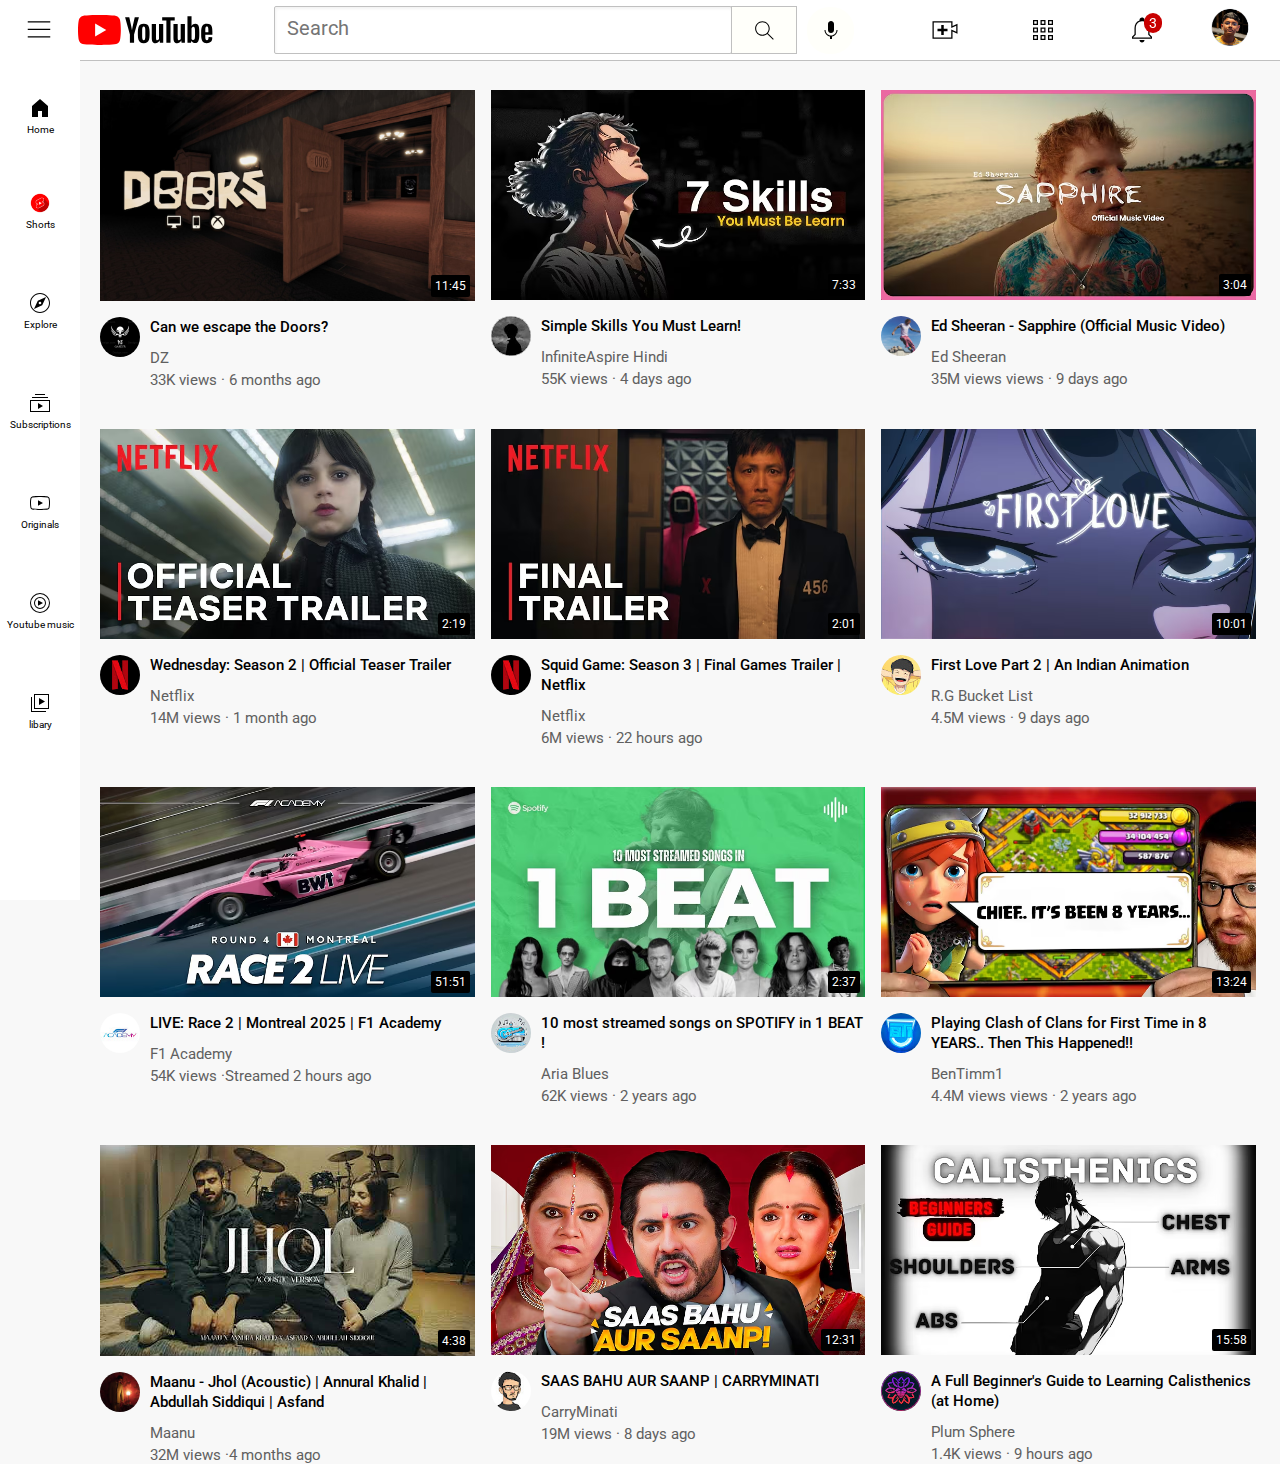
<file: index.html>
<!DOCTYPE html>
                <html>
                    <HEAD>
                        <title>Youtube.com Clone</title>

                        <link rel="preconnect" href="https://fonts.googleapis.com">
                        <link rel="preconnect" href="https://fonts.gstatic.com" crossorigin>
                        <link href="https://fonts.googleapis.com/css2?family=Roboto:ital,wght@0,100..900;1,100..900&display=swap" rel="stylesheet">
                    
                        <link rel="stylesheet" href="css/header.css">
                        <link rel="stylesheet" href="css/paragraph.css">
                        <link rel="stylesheet" href="css/video.css">
                        <link rel="stylesheet" href="css/sidebar.css">

                        
                            </HEAD>
                                <body class="body"> 
                                             
                                        <div class="header">
                                            
                                            <div class="left-row">
                                                <img class="three-lines" src="icons/three lines.svg">
                                                <img class="youtube-logo" src="icons/youtube-logo.svg">
                                            </div>

                                            <div class="center-row">
                                                <input class="search-bar" type="search" placeholder="Search">
                                                <button class="search-button"> <img class="search-icons" src="icons/search.svg"> 
                                                <div class="tooltip">Search</div>
                                                </button>
                                                <button class="voice-button"> <img class="voice-icons" src="icons/voice-search-icon.svg"> 
                                                     <div class="tooltip">Search with your voice</div>
                                                </button>

                                            </div>

                                            <div class="right-row">
                                               
                                                   <div class="upload-icon">
                                                    <img class="upload" src="icons/upload.svg">
                                                      <div class="tooltip">Create
                                                </div>
                                                </div>

                                                <div class="nahi-pata">
                                                  <img class="nahi" src="icons/nahi pata.svg">
                                               <div class="tooltip">Youtube apps
                                                </div>
                                                </div>
                                                
                                                <div class="notification-row">
                                                    <img class="notification" src="icons/notifications.svg">
                                                     <div class="notification-count">3</div>
                                                    <div class="tooltip">Notifications
                                                        
                                                </div>
                                                </div>   

                                                <div class="Profile-Pic">
                                                    <img class="profile" src="PPF/PPF.jpg">
                                                <div class="tooltip">Profile
                                                </div>
                                                </div>
                                            </div>    
                                            
                                        </div>

                                        <div class="sidebar">
                                           <div class="home">
                                            <img class="home-icon" src="icons/home.svg">
                                            <div>Home</div>
                                           </div>
                                           <div class="home">
                                            <img class="shorts" src="icons/shorts.jpg.png">
                                            <div>Shorts</div>
                                           </div>
                                           <div class="home">
                                            <img class="explore" src="icons/explore.svg">
                                            <div>Explore</div>
                                           </div>
                                           <div class="home">
                                            <img class="subs" src="icons/subscriptions.svg">
                                            <div>Subscriptions</div>
                                           </div>
                                           <div class="home">
                                            <img class="originals" src="icons/originals.svg">
                                            <div>Originals</div>
                                           </div>
                                           <div class="home">
                                            <img class="youtube-music" src="icons/youtube-music.svg">
                                            <div>Youtube music</div>
                                           </div>
                                           <div class="home">
                                            <img class="libary" src="icons/library.svg">
                                            <div>libary</div>
                                           </div>
                                        </div>
                                    
                                        

                                <div class="video-grid">

                                    <div class="video-preview">
                                            
                                            <div class="thumnale-row">
                                                <img class="thumnale" src="THUMNALE/THUMNALE-1.avif">
                                                 <div class="time">11:45</div>
                                            </div>
                                            
                                               
                                            

                                        <div class="channel-pic-info">

                                            <div class="logos">
                                                <img class="channel-pic" src="logo/logo-1.jpg">
                                                
                                            </div>

                                            <div class="channel-info">
                                                <p class="video-title">Can we escape the Doors?</p>
                                                <p class="video-author">DZ</p>
                                                <p class="video-stats">33K views &middot; 6 months ago</p>
                                            </div>
                                        </div>   


                                        </div> 

                                        <div class="video-preview">

                                            <div class="thumnale-row">
                                                <img class="thumnale" src="THUMNALE/THUMNALE-2.avif">
                                                <div class="time">7:33</div>
                                            </div>

                                        <div class="channel-pic-info">

                                            <div class="logos">
                                                <img class="channel-pic" src="logo/logo-2.jpg">
                                            </div>

                                            <div class="channel-info">
                                                <p class="video-title">Simple Skills You Must Learn!</p>
                                                <p class="video-author">InfiniteAspire Hindi</p>
                                                <p class="video-stats">55K views &middot; 4 days ago</p>
                                            </div>
                                        </div>
                                        
                                        </div>

                                    <div class="video-preview">

                                        <div class="thumnale-row">
                                                <img class="thumnale" src="THUMNALE/THUMNALE-3.avif">
                                                <div class="time">3:04</div>
                                            </div>

                                        <div class="channel-pic-info">

                                            <div class="logos">
                                                <img class="channel-pic" src="logo/logo-3.jpg">
                                            </div>

                                            <div class="channel-info">
                                                <p class="video-title">Ed Sheeran - Sapphire (Official Music Video)</p>
                                                <p class="video-author">Ed Sheeran</p>
                                                <p class="video-stats">35M views views &middot; 9 days ago</p>
                                            </div>
                                        </div>   


                                    </div>

                                        <div class="video-preview">

                                            <div class="thumnale-row">
                                                <img class="thumnale" src="THUMNALE/THUMNALE-5.avif">
                                                <div class="time">2:19</div>
                                            </div>

                                        <div class="channel-pic-info">

                                            <div class="logos">
                                                <img class="channel-pic" src="logo/logo-4.jpg">
                                            </div>

                                            <div class="channel-info">
                                                <p class="video-title">Wednesday: Season 2 | Official Teaser Trailer</p>
                                                <p class="video-author">Netflix</p>
                                                <p class="video-stats">14M views &middot; 1 month ago</p>
                                            </div>
                                        </div>
                                        
                                        </div>
                                    <div class="video-preview">

                                        <div class="thumnale-row">
                                                <img class="thumnale" src="THUMNALE/THUMNALE-4.avif">
                                                <div class="time">2:01</div>
                                            </div>

                                        <div class="channel-pic-info">

                                            <div class="logos">
                                                <img class="channel-pic" src="logo/logo-4.jpg">
                                            </div>

                                            <div class="channel-info">
                                                <p class="video-title">Squid Game: Season 3 | Final Games Trailer | Netflix</p>
                                                <p class="video-author">Netflix</p>
                                                <p class="video-stats">6M views &middot; 22 hours ago</p>
                                            </div>
                                        </div>   


                                    </div>

                                        <div class="video-preview">

                                            <div class="thumnale-row">
                                                <img class="thumnale" src="THUMNALE/THUMNALE-6.avif">
                                                <div class="time">10:01</div>
                                            </div>

                                        <div class="channel-pic-info">

                                            <div class="logos">
                                                <img class="channel-pic" src="logo/logo-5.jpg">
                                            </div>

                                            <div class="channel-info">
                                                <p class="video-title">First Love Part 2 | An Indian Animation</p>
                                                <p class="video-author">R.G Bucket List</p>
                                                <p class="video-stats">4.5M views &middot; 9 days ago</p>
                                            </div>
                                        </div>
                                        
                                        </div>

                                            <div class="video-preview">
                                            
                                            <div class="thumnale-row">
                                                <img class="thumnale" src="THUMNALE/THUMNALE-12.avif">
                                                <div class="time">51:51</div>
                                            </div>

                                        <div class="channel-pic-info">

                                            <div class="logos">
                                                <img class="channel-pic" src="logo/logo-11.jpg">
                                            </div>

                                            <div class="channel-info">
                                                <p class="video-title">LIVE: Race 2 | Montreal 2025 | F1 Academy</p>
                                                <p class="video-author">F1 Academy</p>
                                                <p class="video-stats">54K views &middot;Streamed 2 hours ago</p>
                                            </div>
                                        </div>   


                                        </div>

                                        <div class="video-preview">

                                            <div class="thumnale-row">
                                                <img class="thumnale" src="THUMNALE/THUMNALE-11.avif">
                                                <div class="time">2:37</div>
                                            </div>

                                        <div class="channel-pic-info">

                                            <div class="logos">
                                                <img class="channel-pic" src="logo/logo-10.jpg">
                                            </div>

                                            <div class="channel-info">
                                                <p class="video-title">10 most streamed songs on SPOTIFY in 1 BEAT !</p>
                                                <p class="video-author">Aria Blues</p>
                                                <p class="video-stats">62K views &middot; 2 years ago</p>
                                            </div>
                                        </div>
                                        
                                        </div>

                                    <div class="video-preview">

                                        <div class="thumnale-row">
                                                <img class="thumnale" src="THUMNALE/THUMNALE-10.avif">
                                                <div class="time">13:24</div>
                                            </div>

                                        <div class="channel-pic-info">

                                            <div class="logos">
                                                <img class="channel-pic" src="logo/logo-9.jpg">
                                            </div>

                                            <div class="channel-info">
                                                <p class="video-title">Playing Clash of Clans for First Time in 8 YEARS.. Then This Happened!!</p>
                                                <p class="video-author">BenTimm1</p>
                                                <p class="video-stats">4.4M views views &middot; 2 years ago</p>
                                            </div>
                                        </div>   


                                    </div>

                                        <div class="video-preview">

                                            <div class="thumnale-row">
                                                <img class="thumnale" src="THUMNALE/THUMNALE-9.jpg">
                                                <div class="time">4:38</div>
                                            </div>

                                        <div class="channel-pic-info">

                                            <div class="logos">
                                                <img class="channel-pic" src="logo/logo-8.jpg">
                                            </div>

                                            <div class="channel-info">
                                                <p class="video-title">Maanu - Jhol (Acoustic) | Annural Khalid | Abdullah Siddiqui | Asfand</p>
                                                <p class="video-author">Maanu</p>
                                                <p class="video-stats">32M views &middot;4 months ago</p>
                                            </div>
                                        </div>
                                        
                                        </div>
                                    <div class="video-preview">

                                        <div class="thumnale-row">
                                                <img class="thumnale" src="THUMNALE/THUMNALE-8.avif">
                                                <div class="time">12:31</div>
                                            </div>

                                        <div class="channel-pic-info">

                                            <div class="logos">
                                                <img class="channel-pic" src="logo/logo-7.jpg">
                                            </div>

                                            <div class="channel-info">
                                                <p class="video-title">SAAS BAHU AUR SAANP | CARRYMINATI</p>
                                                <p class="video-author">CarryMinati</p>
                                                <p class="video-stats">19M views &middot; 8 days ago</p>
                                            </div>
                                        </div>   


                                    </div>

                                        <div class="video-preview">

                                            <div class="thumnale-row">
                                                <img class="thumnale" src="THUMNALE/THUMNALE-7.avif">
                                                <div class="time">15:58</div>
                                            </div>

                                        <div class="channel-pic-info">

                                            <div class="logos">
                                                <img class="channel-pic" src="logo/logo-6.jpg">
                                            </div>

                                            <div class="channel-info">
                                                <p class="video-title">A Full Beginner's Guide to Learning Calisthenics (at Home)</p>
                                                <p class="video-author">Plum Sphere</p>
                                                <p class="video-stats">1.4K views &middot; 9 hours ago</p>
                                            </div>
                                        </div>
                                        
                                        </div>
                                </div>
 
                                    </body>
                                </html>
</file>
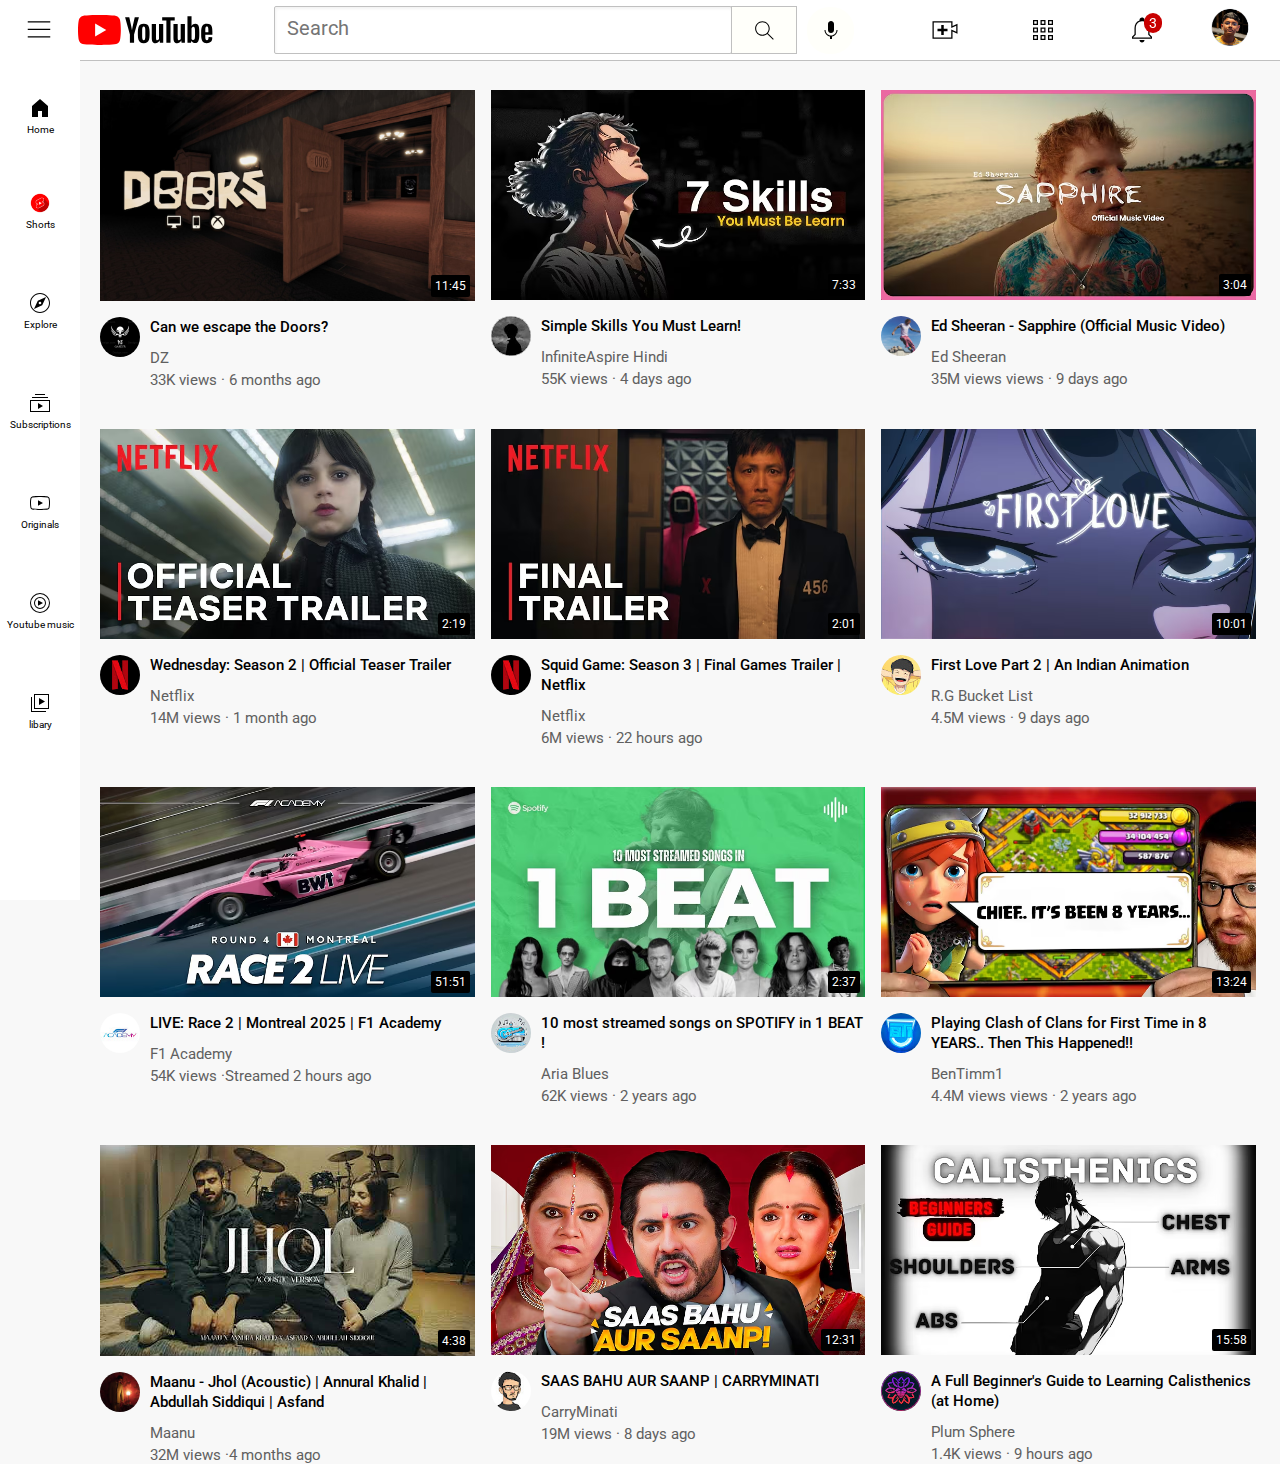
<file: youtube.html>
<!DOCTYPE html>
                <html>
                    <HEAD>
                        <title>Youtube.com Clone</title>

                        <link rel="preconnect" href="https://fonts.googleapis.com">
                        <link rel="preconnect" href="https://fonts.gstatic.com" crossorigin>
                        <link href="https://fonts.googleapis.com/css2?family=Roboto:ital,wght@0,100..900;1,100..900&display=swap" rel="stylesheet">
                    
                        <link rel="stylesheet" href="css/header.css">
                        <link rel="stylesheet" href="css/paragraph.css">
                        <link rel="stylesheet" href="css/video.css">
                        <link rel="stylesheet" href="css/sidebar.css">

                        
                            </HEAD>
                                <body class="body"> 
                                             
                                        <div class="header">
                                            
                                            <div class="left-row">
                                                <img class="three-lines" src="icons/three lines.svg">
                                                <img class="youtube-logo" src="icons/youtube-logo.svg">
                                            </div>

                                            <div class="center-row">
                                                <input class="search-bar" type="search" placeholder="Search">
                                                <button class="search-button"> <img class="search-icons" src="icons/search.svg"> 
                                                <div class="tooltip">Search</div>
                                                </button>
                                                <button class="voice-button"> <img class="voice-icons" src="icons/voice-search-icon.svg"> 
                                                     <div class="tooltip">Search with your voice</div>
                                                </button>

                                            </div>

                                            <div class="right-row">
                                               
                                                   <div class="upload-icon">
                                                    <img class="upload" src="icons/upload.svg">
                                                      <div class="tooltip">Create
                                                </div>
                                                </div>

                                                <div class="nahi-pata">
                                                  <img class="nahi" src="icons/nahi pata.svg">
                                               <div class="tooltip">Youtube apps
                                                </div>
                                                </div>
                                                
                                                <div class="notification-row">
                                                    <img class="notification" src="icons/notifications.svg">
                                                     <div class="notification-count">3</div>
                                                    <div class="tooltip">Notifications
                                                        
                                                </div>
                                                </div>   

                                                <div class="Profile-Pic">
                                                    <img class="profile" src="PPF/PPF.jpg">
                                                <div class="tooltip">Profile
                                                </div>
                                                </div>
                                            </div>    
                                            
                                        </div>

                                        <div class="sidebar">
                                           <div class="home">
                                            <img class="home-icon" src="icons/home.svg">
                                            <div>Home</div>
                                           </div>
                                           <div class="home">
                                            <img class="shorts" src="icons/shorts.jpg.png">
                                            <div>Shorts</div>
                                           </div>
                                           <div class="home">
                                            <img class="explore" src="icons/explore.svg">
                                            <div>Explore</div>
                                           </div>
                                           <div class="home">
                                            <img class="subs" src="icons/subscriptions.svg">
                                            <div>Subscriptions</div>
                                           </div>
                                           <div class="home">
                                            <img class="originals" src="icons/originals.svg">
                                            <div>Originals</div>
                                           </div>
                                           <div class="home">
                                            <img class="youtube-music" src="icons/youtube-music.svg">
                                            <div>Youtube music</div>
                                           </div>
                                           <div class="home">
                                            <img class="libary" src="icons/library.svg">
                                            <div>libary</div>
                                           </div>
                                        </div>
                                    
                                        

                                <div class="video-grid">

                                    <div class="video-preview">
                                            
                                            <div class="thumnale-row">
                                                <img class="thumnale" src="THUMNALE/THUMNALE-1.avif">
                                                 <div class="time">11:45</div>
                                            </div>
                                            
                                               
                                            

                                        <div class="channel-pic-info">

                                            <div class="logos">
                                                <img class="channel-pic" src="logo/logo-1.jpg">
                                                
                                            </div>

                                            <div class="channel-info">
                                                <p class="video-title">Can we escape the Doors?</p>
                                                <p class="video-author">DZ</p>
                                                <p class="video-stats">33K views &middot; 6 months ago</p>
                                            </div>
                                        </div>   


                                        </div> 

                                        <div class="video-preview">

                                            <div class="thumnale-row">
                                                <img class="thumnale" src="THUMNALE/THUMNALE-2.avif">
                                                <div class="time">7:33</div>
                                            </div>

                                        <div class="channel-pic-info">

                                            <div class="logos">
                                                <img class="channel-pic" src="logo/logo-2.jpg">
                                            </div>

                                            <div class="channel-info">
                                                <p class="video-title">Simple Skills You Must Learn!</p>
                                                <p class="video-author">InfiniteAspire Hindi</p>
                                                <p class="video-stats">55K views &middot; 4 days ago</p>
                                            </div>
                                        </div>
                                        
                                        </div>

                                    <div class="video-preview">

                                        <div class="thumnale-row">
                                                <img class="thumnale" src="THUMNALE/THUMNALE-3.avif">
                                                <div class="time">3:04</div>
                                            </div>

                                        <div class="channel-pic-info">

                                            <div class="logos">
                                                <img class="channel-pic" src="logo/logo-3.jpg">
                                            </div>

                                            <div class="channel-info">
                                                <p class="video-title">Ed Sheeran - Sapphire (Official Music Video)</p>
                                                <p class="video-author">Ed Sheeran</p>
                                                <p class="video-stats">35M views views &middot; 9 days ago</p>
                                            </div>
                                        </div>   


                                    </div>

                                        <div class="video-preview">

                                            <div class="thumnale-row">
                                                <img class="thumnale" src="THUMNALE/THUMNALE-5.avif">
                                                <div class="time">2:19</div>
                                            </div>

                                        <div class="channel-pic-info">

                                            <div class="logos">
                                                <img class="channel-pic" src="logo/logo-4.jpg">
                                            </div>

                                            <div class="channel-info">
                                                <p class="video-title">Wednesday: Season 2 | Official Teaser Trailer</p>
                                                <p class="video-author">Netflix</p>
                                                <p class="video-stats">14M views &middot; 1 month ago</p>
                                            </div>
                                        </div>
                                        
                                        </div>
                                    <div class="video-preview">

                                        <div class="thumnale-row">
                                                <img class="thumnale" src="THUMNALE/THUMNALE-4.avif">
                                                <div class="time">2:01</div>
                                            </div>

                                        <div class="channel-pic-info">

                                            <div class="logos">
                                                <img class="channel-pic" src="logo/logo-4.jpg">
                                            </div>

                                            <div class="channel-info">
                                                <p class="video-title">Squid Game: Season 3 | Final Games Trailer | Netflix</p>
                                                <p class="video-author">Netflix</p>
                                                <p class="video-stats">6M views &middot; 22 hours ago</p>
                                            </div>
                                        </div>   


                                    </div>

                                        <div class="video-preview">

                                            <div class="thumnale-row">
                                                <img class="thumnale" src="THUMNALE/THUMNALE-6.avif">
                                                <div class="time">10:01</div>
                                            </div>

                                        <div class="channel-pic-info">

                                            <div class="logos">
                                                <img class="channel-pic" src="logo/logo-5.jpg">
                                            </div>

                                            <div class="channel-info">
                                                <p class="video-title">First Love Part 2 | An Indian Animation</p>
                                                <p class="video-author">R.G Bucket List</p>
                                                <p class="video-stats">4.5M views &middot; 9 days ago</p>
                                            </div>
                                        </div>
                                        
                                        </div>

                                            <div class="video-preview">
                                            
                                            <div class="thumnale-row">
                                                <img class="thumnale" src="THUMNALE/THUMNALE-12.avif">
                                                <div class="time">51:51</div>
                                            </div>

                                        <div class="channel-pic-info">

                                            <div class="logos">
                                                <img class="channel-pic" src="logo/logo-11.jpg">
                                            </div>

                                            <div class="channel-info">
                                                <p class="video-title">LIVE: Race 2 | Montreal 2025 | F1 Academy</p>
                                                <p class="video-author">F1 Academy</p>
                                                <p class="video-stats">54K views &middot;Streamed 2 hours ago</p>
                                            </div>
                                        </div>   


                                        </div>

                                        <div class="video-preview">

                                            <div class="thumnale-row">
                                                <img class="thumnale" src="THUMNALE/THUMNALE-11.avif">
                                                <div class="time">2:37</div>
                                            </div>

                                        <div class="channel-pic-info">

                                            <div class="logos">
                                                <img class="channel-pic" src="logo/logo-10.jpg">
                                            </div>

                                            <div class="channel-info">
                                                <p class="video-title">10 most streamed songs on SPOTIFY in 1 BEAT !</p>
                                                <p class="video-author">Aria Blues</p>
                                                <p class="video-stats">62K views &middot; 2 years ago</p>
                                            </div>
                                        </div>
                                        
                                        </div>

                                    <div class="video-preview">

                                        <div class="thumnale-row">
                                                <img class="thumnale" src="THUMNALE/THUMNALE-10.avif">
                                                <div class="time">13:24</div>
                                            </div>

                                        <div class="channel-pic-info">

                                            <div class="logos">
                                                <img class="channel-pic" src="logo/logo-9.jpg">
                                            </div>

                                            <div class="channel-info">
                                                <p class="video-title">Playing Clash of Clans for First Time in 8 YEARS.. Then This Happened!!</p>
                                                <p class="video-author">BenTimm1</p>
                                                <p class="video-stats">4.4M views views &middot; 2 years ago</p>
                                            </div>
                                        </div>   


                                    </div>

                                        <div class="video-preview">

                                            <div class="thumnale-row">
                                                <img class="thumnale" src="THUMNALE/THUMNALE-9.jpg">
                                                <div class="time">4:38</div>
                                            </div>

                                        <div class="channel-pic-info">

                                            <div class="logos">
                                                <img class="channel-pic" src="logo/logo-8.jpg">
                                            </div>

                                            <div class="channel-info">
                                                <p class="video-title">Maanu - Jhol (Acoustic) | Annural Khalid | Abdullah Siddiqui | Asfand</p>
                                                <p class="video-author">Maanu</p>
                                                <p class="video-stats">32M views &middot;4 months ago</p>
                                            </div>
                                        </div>
                                        
                                        </div>
                                    <div class="video-preview">

                                        <div class="thumnale-row">
                                                <img class="thumnale" src="THUMNALE/THUMNALE-8.avif">
                                                <div class="time">12:31</div>
                                            </div>

                                        <div class="channel-pic-info">

                                            <div class="logos">
                                                <img class="channel-pic" src="logo/logo-7.jpg">
                                            </div>

                                            <div class="channel-info">
                                                <p class="video-title">SAAS BAHU AUR SAANP | CARRYMINATI</p>
                                                <p class="video-author">CarryMinati</p>
                                                <p class="video-stats">19M views &middot; 8 days ago</p>
                                            </div>
                                        </div>   


                                    </div>

                                        <div class="video-preview">

                                            <div class="thumnale-row">
                                                <img class="thumnale" src="THUMNALE/THUMNALE-7.avif">
                                                <div class="time">15:58</div>
                                            </div>

                                        <div class="channel-pic-info">

                                            <div class="logos">
                                                <img class="channel-pic" src="logo/logo-6.jpg">
                                            </div>

                                            <div class="channel-info">
                                                <p class="video-title">A Full Beginner's Guide to Learning Calisthenics (at Home)</p>
                                                <p class="video-author">Plum Sphere</p>
                                                <p class="video-stats">1.4K views &middot; 9 hours ago</p>
                                            </div>
                                        </div>
                                        
                                        </div>
                                </div>
 
                                    </body>
                                </html>
</file>
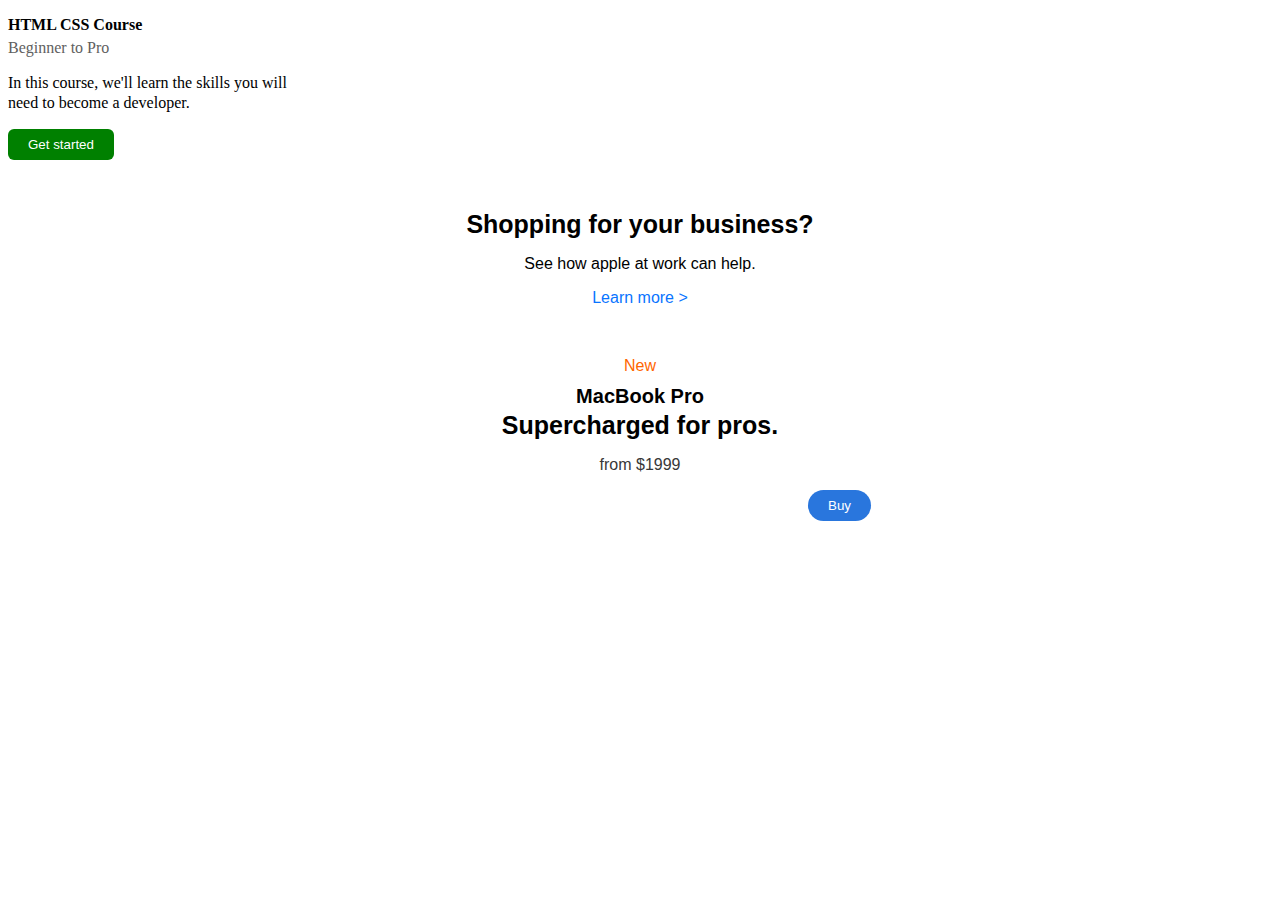
<file: intro.html/textexercise.html>
<!DOCTYPE html>
<html>
    <head>
     <link rel="stylesheet" href="text.css">
     <title>Text exercise</title>
    </head>
    <body>
<p class="heading">HTML CSS Course</P>
<p class="syntax">Beginner to Pro </p>
<p class="body">In this course, we'll learn the skills you will need to become a developer.</p>
<button class="green">Get started</button>



<p class="title-1">Shopping for your business?</p>
<p class="title-2">See how apple at work can help.</p>
<p class="title-3">Learn more &gt;</p>


<p class="new">New</p>
<p class="Mac">MacBook Pro</p>
<p class="body-1">Supercharged for pros.</p>
<p class="price">from $1999</p>
<button class="blue">Buy</button>

    </body>
</html>
</file>
<file: css/header.css>
.search-bar {
                flex: 1;
                height: 48px;
                padding-left: 12px;
                font-size: 16px;
                border-width: 1px;
                border-style: solid;
                border-color: rgb(192, 192, 192);
                border-radius: 2px;
                box-shadow: inset 1px 2px 3px rgba(0, 0, 0, 0.05);
                width: 0;
                
    }

    .header {
        height: 60px;
        display: flex;
        flex-direction: row;
        justify-content: space-between;
        position :fixed;
        top: 0;
        left: 0;
        right: 0;

        background-color: white;
        
        border-bottom-width: 1px;
        border-bottom-style: solid;
        border-bottom-color: rgb(192, 192, 192);
        z-index: 1000;
    }


    .left-row {
        align-items: center;
        display: flex;
    }

    .three-lines {
        height: 30px;
        margin-left: 24px;
        margin-right: 24px;
    }


    .youtube-logo {
        height: 30px;
    }   

    .center-row {
        flex: 1;
        max-width: 600px;
        margin-left: 40px;
        margin-right: 35px;
        display: flex;
        align-items: center;
        
    }
    

    .search-button {
        height: 48px;
        width: 66px;
        background-color: rgb(255, 255, 250);
        border-style: solid;
        border-width: 1px;
        border-color:rgb(192, 192, 192);
        margin-left: -1px;
        margin-right: 10px;
        position: relative;
    }

    .search-icons {
        height: 25px;
        
        
    }

    .voice-button {
        height: 47px;
        width: 47px;
        border-radius: 22px;
        border: none;
        background-color: rgb(255, 255, 250);
        margin-right: 20px;
    }

    .voice-icons {
        height: 24px;

    }
    .right-row {
       
        width: 350px;
        display: flex;
        align-items: center; 
        justify-content: space-between;
        flex-shrink: 0;
    }


    .search-bar::placeholder {
        font-family: roboto, Arial;
        font-size: 20px;
        
    }
    

    .upload {
        height: 30px;
    }

    .nahi {
        height: 30px;
    }

    .notification {
        height: 30px;
    }

    .notification-row {
        position: relative;
    }

    .notification-count {
        position:absolute;
        top: -2px;
        right: -5px;
        background-color: rgb(200, 0, 0 );
        color: white;
        font-family: roboto , Arial;
        font-size: 14px;
        padding-left: 5px;
        padding-right: 5px;
        padding-top: 2px;
        padding-bottom: 2px;
        border-radius: 10px;
    }

    .profile {
        height: 50px;
        margin-right: 24px;
        margin-left: -24px;
      
    }

    .search-button,
    .voice-button,
    .upload-icon,
    .nahi-pata,
    .notification-row
     {
        display: flex;
        justify-content: center;
        align-items: center;
        position: relative;
    }

       .search-button .tooltip, 
       .voice-button .tooltip,
       .upload-icon .tooltip,
       .nahi-pata .tooltip,
       .notification-row .tooltip,
       .Profile-Pic .tooltip {
        font-family: Roboto, Arial;
        position:absolute;
        background-color: gray;
        color: white;
        padding-top: 4px;
        padding-bottom: 4px;
        padding-left: 8px;
        padding-right: 8px;
        border-radius: 2px;
        font-size: 14px;
        bottom: -30px;
        opacity: 0;
        transition: opacity 0.15s;
        pointer-events: none;
        white-space: nowrap;
    }

    .search-button:hover .tooltip,
    .voice-button:hover .tooltip,
    .upload-icon:hover .tooltip,
    .nahi-pata:hover .tooltip,
    .notification-row:hover .tooltip,
    .Profile-Pic:hover .tooltip {
        opacity: 1;
    }

    .Profile-Pic {
        display: flex;
        justify-content: center;
        align-items: center;
        position: relative;
    }
</file>
<file: css/paragraph.css>
P {
        font-family: Roboto, Arial;
            margin-top: 0px;
            margin-bottom: 0px;
    }

    .body {
        margin: 0;
        padding-top: 90px;
        padding-left: 100px;
        padding-right: 24px;
        background-color: rgb(248, 248, 248);
    }
</file>
<file: css/video.css>
.thumnale {
                                    width: 100%;                 
                                }

                                .video-title {
                                    margin-top :0px;
                                    font-size: 15px;
                                    font-weight: 500;
                                    line-height: 20px;
                                    margin-bottom: 12px;
                                }

                                .video-author {
                                    font-size: 15px;
                                    color: rgb(96, 96, 96);
                                    margin-bottom: 4px;
                                }

                                .video-stats {
                                    font-size: 15px;
                                    color: rgb(96, 96, 96);
                                }


                                .channel-pic-info {
                                    display: grid;
                                    grid-template-columns: 50px 1fr;
                                }
                                

                                .channel-pic {
                                    width: 40px;
                                    border-radius: 50px;
                                }

                                .thumnale-row {
                                    margin-bottom: 12px;
                                    position:relative;
                                }


                                .video-grid {
                                    display: grid;
                                    grid-template-columns: 1fr 1fr 1fr;
                                    column-gap: 16px;
                                    row-gap: 40px;
                                }


                                .time {
                                    background-color: black;
                                    color: white;
                                    position: absolute;
                                    bottom: 8px;
                                    right: 5px;
                                    font-family: Roboto, Arial;
                                    font-size: 12px;
                                    padding-left: 4px;
                                    padding-right: 4px;
                                    padding-top: 4px;
                                    padding-bottom: 4px;
                                    border-radius: 2px;
                                }
</file>
<file: css/sidebar.css>
.sidebar {
    position: fixed;
    bottom: 0px;
    top: 55px;
    left: 0px;
    width: 80px;
    background-color: white;
    z-index: 2000;
    padding-top: 5px;
}

.home {
    height: 100px;
    display: flex;
    justify-content: center;
    align-items: center;
    flex-direction: column;
    cursor: pointer;
}




.home:hover {
    background-color: rgb(235, 235, 235);
}

.home img {
    height: 24px;
    margin-bottom: 4px;

}

.home-icon {
    margin-top: 10px;
}

.home div {
    font-family: Roboto, Arial;
    font-size: 10px;
}
</file>
<file: intro.html/text.css>
.heading {
        font-family: verdana;
        font-weight: bold;
        margin-bottom: 0px;
    }

    .syntax {
        font-family: verdana;
        color:rgb(96, 96, 96);
        margin-top: 5px;
    }

    .body {
        font-family: verdana;
        width: 310px;
        line-height: 20px;
        margin-left: 0px;
    }


    .green {
        background-color: green;
        border: none;
        padding-top: 8px;
        padding-bottom: 8px;
        padding-left:20px;
        padding-right:20px;
        color:white;    
        border-radius: 6px;
        transition :hover 0.15s;
        cursor: pointer;
    }

    .green:hover {
        box-shadow: 5px 5px 10px rgba(0, 0, 0, 0.15);
    }

    .green:active {
        opacity: 0.6;
    }


    .title-1 {
        font-family: Arial;
        text-align:center;
        font-weight: bold;
        margin-top: 50px;
        font-size: 25px;
        margin-bottom: 0px;
    }

    .title-2 {
        font-family: Arial;
        text-align: center;

    }


    .title-3 {
        font-family: Arial;
        text-align:center;
        color: rgb(9, 116, 255);
        transition: opacity 0.15s, text-decoration 0.15s;
        margin-bottom: 50px;
    }

    .title-3:hover {
        text-decoration: underline;
        cursor: pointer;
    }

    .title-3:active {
        opacity: 0.6;
    }


    .new {
        font-family: Arial;
        text-align:center;
        color:rgb(255, 102, 0);
        margin-bottom: 0px;
    }

    .Mac {
        font-family: Arial;
        text-align: center;
        font-size: 20px;
        font-weight: bold;
        margin-top: 10px;
        margin-bottom: 0px;
    }


    .body-1 {
        font-family: Arial;
        font-weight: bold;
        text-align:center;
        font-size: 25px;
        text-align:center;
        margin-top: 3px;
        margin-bottom: 0px;
    }


    .price {
        font-family: Arial;
        text-align: center;
        color:rgb(56, 56, 56);
    }


    .blue {
            font-family: Arial;
            padding-top: 8px;
            padding-bottom: 8px;
            padding-left: 20px;
            padding-right: 20px;
            transition: opacity 0.15s;
            background-color:rgb(41, 118, 221);
            color:white;
            border-radius: 20px;
            border: none;
           margin-left: 800px;
                }


    .blue:hover {
        opacity: 0.8;
        cursor: pointer;
    }

    .blue:active {
        opacity: 0.6;
    }
</file>
